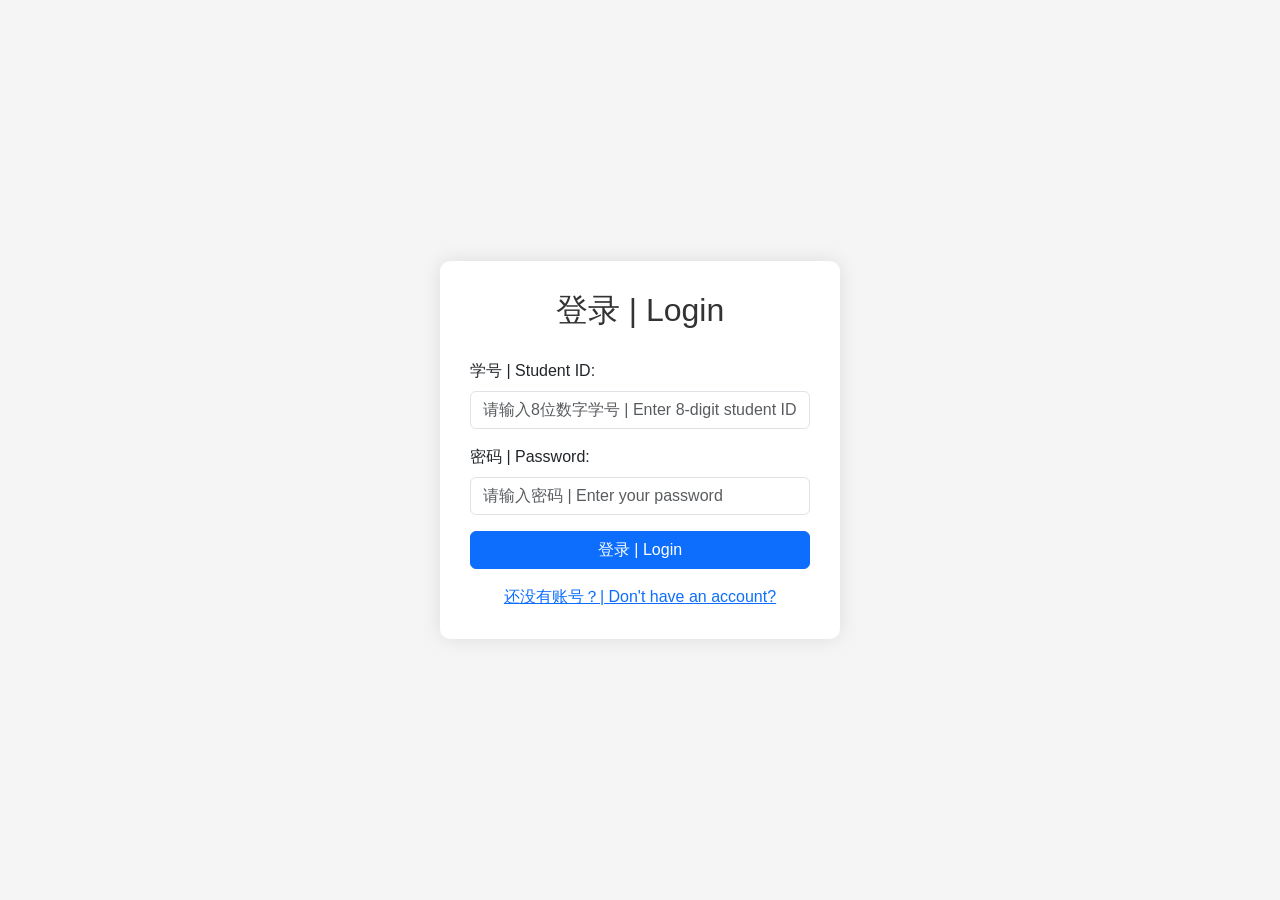
<file: index.html>
<!DOCTYPE html>
<html lang="en">
<head>
    <meta charset="UTF-8">
    <meta name="viewport" content="width=device-width, initial-scale=1.0">
    <title>JCU校园助手 | JCU Campus Assistant</title>
    <link href="https://cdn.jsdelivr.net/npm/bootstrap@5.1.3/dist/css/bootstrap.min.css" rel="stylesheet">
    <script src="https://cdn.jsdelivr.net/npm/bootstrap@5.1.3/dist/js/bootstrap.bundle.min.js"></script>

    <style>
        body {
            font-family: 'Microsoft YaHei', sans-serif;
            background-color: #f5f5f5;
            margin: 0;
            padding: 20px;
            height: 100vh;
        }

        .container {
            max-width: 1200px;
            margin: 0 auto;
            height: 100%;
        }

        /* 认证界面样式 */
        .auth-section {
            display: flex;
            justify-content: center;
            align-items: center;
            min-height: 100%;
        }

        .auth-container {
            background: white;
            padding: 30px;
            border-radius: 10px;
            box-shadow: 0 0 20px rgba(0, 0, 0, 0.1);
            width: 100%;
            max-width: 400px;
        }

        .auth-container h2 {
            text-align: center;
            margin-bottom: 30px;
            color: #333;
        }

        /* 聊天界面样式 */
        .chat-container {
            background: white;
            border-radius: 10px;
            box-shadow: 0 0 20px rgba(0, 0, 0, 0.1);
            display: flex;
            flex-direction: column;
            height: 100%;
            overflow: hidden;
        }

        .chat-header {
            background: #007bff;
            color: white;
            padding: 15px 20px;
            display: flex;
            justify-content: space-between;
            align-items: center;
        }

        .chat-header h1 {
            margin: 0;
            font-size: 1.5rem;
        }

        .header-actions {
            display: flex;
            gap: 10px;
            align-items: center;
        }

        .header-actions button {
            transition: all 0.3s ease;
        }

        .header-actions button:hover {
            transform: scale(1.05);
            background-color: rgba(255, 255, 255, 0.2);
        }

        #clearChat {
            background-color: rgba(255, 255, 255, 0.1);
            border-color: rgba(255, 255, 255, 0.3);
        }

        #clearChat:hover {
            background-color: rgba(255, 255, 255, 0.2);
            border-color: rgba(255, 255, 255, 0.5);
        }

        .chat-messages {
            flex: 1;
            overflow-y: auto;
            padding: 20px;
        }

        .message {
            margin-bottom: 15px;
            padding: 10px 15px;
            border-radius: 10px;
            max-width: 80%;
        }

        .message.bot {
            background: #f0f2f5;
            margin-right: auto;
        }

        .message.user {
            background: #007bff;
            color: white;
            margin-left: auto;
        }

        .message.follow-up {
            background: #f8f9fa;
            border: 1px solid #dee2e6;
            padding: 15px;
        }

        .follow-up button {
            color: #007bff;
            padding: 0;
            text-align: left;
        }

        .chat-input {
            padding: 20px;
            background: #f8f9fa;
            border-top: 1px solid #dee2e6;
        }

        .chat-input .input-group {
            max-width: 100%;
        }

        /* 响应式设计 */
        @media (max-width: 768px) {
            body {
                padding: 10px;
            }

            .message {
                max-width: 90%;
            }
        }

        /* 工具类 */
        .d-none {
            display: none !important;
        }

        /* 滚动条样式 */
        .chat-messages::-webkit-scrollbar {
            width: 6px;
        }

        .chat-messages::-webkit-scrollbar-track {
            background: #f1f1f1;
        }

        .chat-messages::-webkit-scrollbar-thumb {
            background: #888;
            border-radius: 3px;
        }

        .chat-messages::-webkit-scrollbar-thumb:hover {
            background: #555;
        }

        .student-id-feedback {
            font-size: 0.875rem;
            margin-top: 0.25rem;
        }
        .text-success {
            color: #198754;
        }
        .text-danger {
            color: #dc3545;
        }
    </style>

    <!-- PWA支持 -->
    <link rel="manifest" href="/static/manifest.json">
    <meta name="theme-color" content="#007bff">
    <meta name="apple-mobile-web-app-capable" content="yes">
    <meta name="apple-mobile-web-app-status-bar-style" content="black">
    <meta name="apple-mobile-web-app-title" content="JCU助手">
    <link rel="apple-touch-icon" href="/static/icons/icon-152x152.png">

    <script>
        // 用户数据存储
        const USERS_KEY = 'jcu_users';
        let users = [];
        let currentUser = null;

        // 从localStorage加载用户数据
        function loadUsers() {
            try {
                const savedUsers = localStorage.getItem(USERS_KEY);
                if (savedUsers) {
                    users = JSON.parse(savedUsers);
                } else {
                    users = [];
                    saveUsers();
                }
            } catch (error) {
                console.error('加载用户数据失败:', error);
                users = [];
                saveUsers();
            }
        }

        // 保存用户数据到localStorage
        function saveUsers() {
            try {
                localStorage.setItem(USERS_KEY, JSON.stringify(users));
            } catch (error) {
                console.error('保存用户数据失败:', error);
                alert('保存用户数据失败，请检查浏览器存储空间');
            }
        }

        // 重置数据库
        function resetDatabase() {
            if (confirm('确定要重置所有用户数据吗？此操作不可恢复！\nAre you sure to reset all user data? This action cannot be undone!')) {
                // 清除本地存储
                localStorage.removeItem(USERS_KEY);
                // 重置用户数组
                users = [];
                // 保存空数组到本地存储
                saveUsers();
                // 显示成功消息
                alert('数据已重置！请重新注册账号。\nData has been reset! Please register a new account.');
                // 返回登录页面
                handleLogout();
            }
        }

        // 页面加载时读取用户数据
        window.addEventListener('load', () => {
            loadUsers();
            // 初始化所有tooltips
            var tooltipTriggerList = [].slice.call(document.querySelectorAll('[data-bs-toggle="tooltip"]'));
            var tooltipList = tooltipTriggerList.map(function (tooltipTriggerEl) {
                return new bootstrap.Tooltip(tooltipTriggerEl);
            });
        });

        let currentLanguage = 'zh';

        // 显示登录界面
        function showLoginSection() {
            document.getElementById('registerSection').classList.add('d-none');
            document.getElementById('loginSection').classList.remove('d-none');
            document.getElementById('chatSection').classList.add('d-none');
        }

        // 显示注册界面
        function showRegisterSection() {
            document.getElementById('loginSection').classList.add('d-none');
            document.getElementById('registerSection').classList.remove('d-none');
            document.getElementById('chatSection').classList.add('d-none');
        }

        // 显示聊天界面
        function showChatSection() {
            document.getElementById('loginSection').classList.add('d-none');
            document.getElementById('registerSection').classList.add('d-none');
            document.getElementById('chatSection').classList.remove('d-none');
            showWelcomeMessage();
        }

        // 显示错误消息
        function showError(zhMessage, enMessage) {
            alert(`${zhMessage}\n${enMessage}`);
        }

        // 获取所有用户
        function getUsers() {
            return users;
        }

        // 检查学号状态并显示提示
        function checkStudentIdStatus(inputElement) {
            const studentId = inputElement.value;
            const feedbackDiv = inputElement.nextElementSibling;

            // 如果还没有输入完8位数字，不显示任何提示
            if (studentId.length !== 8) {
                if (feedbackDiv && feedbackDiv.classList.contains('student-id-feedback')) {
                    feedbackDiv.remove();
                }
                return;
            }

            // 创建或更新反馈信息div
            let feedback;
            if (feedbackDiv && feedbackDiv.classList.contains('student-id-feedback')) {
                feedback = feedbackDiv;
            } else {
                feedback = document.createElement('div');
                feedback.className = 'student-id-feedback';
                inputElement.parentNode.insertBefore(feedback, inputElement.nextSibling);
            }

            // 检查学号格式
            if (!/^\d{8}$/.test(studentId)) {
                feedback.className = 'student-id-feedback text-danger';
                feedback.textContent = '学号必须是8位数字 | Student ID must be 8 digits';
                return;
            }

            // 检查学号是否已注册
            const isRegistered = users.some(user => user.studentId === studentId);

            // 根据不同场景显示不同提示
            if (inputElement.id === 'registerStudentId') {
                // 注册页面
                if (isRegistered) {
                    feedback.className = 'student-id-feedback text-danger';
                    feedback.textContent = '✗ 该学号已被注册，请直接登录 | This student ID is already registered, please login';
                } else {
                    feedback.className = 'student-id-feedback text-success';
                    feedback.textContent = '✓ 该学号可以注册 | This student ID is available for registration';
                }
            } else {
                // 登录页面
                if (!isRegistered) {
                    feedback.className = 'student-id-feedback text-danger';
                    feedback.textContent = '✗ 该学号未注册，请先注册账号 | This student ID is not registered, please register first';
                } else {
                    feedback.className = 'student-id-feedback text-success';
                    feedback.textContent = '✓ 该学号已注册，请输入密码 | Student ID found, please enter your password';
                }
            }
        }

        // 检查邮箱状态并显示提示
        function checkEmailStatus(inputElement) {
            const email = inputElement.value;
            const feedbackDiv = inputElement.nextElementSibling;

            // 创建或更新反馈信息div
            let feedback;
            if (feedbackDiv && feedbackDiv.classList.contains('student-id-feedback')) {
                feedback = feedbackDiv;
            } else {
                feedback = document.createElement('div');
                feedback.className = 'student-id-feedback';
                inputElement.parentNode.insertBefore(feedback, inputElement.nextSibling);
            }

            // 检查邮箱格式
            if (!email.endsWith('@my.jcu.edu.au')) {
                feedback.className = 'student-id-feedback text-danger';
                feedback.textContent = '✗ 请使用JCU邮箱（@my.jcu.edu.au） | Please use JCU email (@my.jcu.edu.au)';
                return;
            }

            // 检查邮箱是否已被使用
            const isEmailUsed = users.some(user => user.email === email);
            if (isEmailUsed) {
                feedback.className = 'student-id-feedback text-danger';
                feedback.textContent = '✗ 该邮箱已被使用 | This email is already in use';
            } else {
                feedback.className = 'student-id-feedback text-success';
                feedback.textContent = '✓ 该邮箱可以使用 | This email is available';
            }
        }

        // 处理登录
        function handleLogin() {
            const studentId = document.getElementById('loginStudentId').value;
            const password = document.getElementById('loginPassword').value;

            const user = users.find(u => u.studentId === studentId && u.password === password);

            if (user) {
                currentUser = user;
                // 清空聊天记录并显示新的欢迎消息
                const chatMessages = document.getElementById('chatMessages');
                chatMessages.innerHTML = '';
                showChatSection();
                return false; // 防止表单默认提交
            } else {
                showError('学号或密码错误', 'Invalid student ID or password');
                return false; // 防止表单默认提交
            }
        }

        // 处理注册
        function handleRegister() {
            const studentId = document.getElementById('registerStudentId').value;
            const email = document.getElementById('registerEmail').value;
            const password = document.getElementById('registerPassword').value;
            const confirmPassword = document.getElementById('registerConfirmPassword').value;

            // 验证密码
            if (password !== confirmPassword) {
                showError('两次输入的密码不一致', 'Passwords do not match');
                return;
            }

            // 验证学号是否已注册
            if (users.some(user => user.studentId === studentId)) {
                showError('该学号已注册', 'This student ID is already registered');
                return;
            }

            // 验证邮箱是否已使用
            if (users.some(user => user.email === email)) {
                showError('该邮箱已被使用', 'This email is already in use');
                return;
            }

            // 创建新用户
            const newUser = {
                studentId,
                email,
                password
            };

            users.push(newUser);
            saveUsers(); // 保存到localStorage
            currentUser = newUser;
            showChatSection();
        }

        // 处理登出
        function handleLogout() {
            currentUser = null;
            showLoginSection();
        }

        // 增强的AI配置
        const aiConfig = {
            context: {
                conversationHistory: [],
                userPreferences: {
                    program: '',  // 用户专业
                    level: '',    // 本科/研究生
                    interests: [] // 兴趣爱好
                },
                currentTime: new Date(),
                maxHistory: 10
            },

            // 智能分析系统
            analyzer: {
                // 获取当前时间相关信息
                getTimeContext() {
                    const hour = new Date().getHours();
                    const isWeekend = [0, 6].includes(new Date().getDay());
                    return {
                        timeOfDay: hour < 12 ? 'morning' : (hour < 18 ? 'afternoon' : 'evening'),
                        isWeekend: isWeekend,
                        isBusinessHours: hour >= 8 && hour < 18 && !isWeekend
                    };
                },

                // 分析用户情绪
                analyzeMood(message) {
                    const positiveWords = /(开心|高兴|好|happy|great|good|excellent)/i;
                    const negativeWords = /(难过|伤心|压力|烦恼|sad|stress|worried|anxiety)/i;
                    const urgentWords = /(急|紧急|马上|立即|urgent|asap|immediately)/i;

                    return {
                        isPositive: positiveWords.test(message),
                        isNegative: negativeWords.test(message),
                        isUrgent: urgentWords.test(message)
                    };
                },

                // 提取关键信息
                extractKeyInfo(message) {
                    const timePatterns = /(今天|明天|下周|周末|today|tomorrow|next week|weekend)/i;
                    const locationPatterns = /(在哪|怎么去|位置|where|location|how to get)/i;
                    const servicePatterns = /(如何|怎么|帮助|how|help|service)/i;

                    return {
                        hasTimeQuery: timePatterns.test(message),
                        hasLocationQuery: locationPatterns.test(message),
                        hasServiceQuery: servicePatterns.test(message)
                    };
                }
            },

            // 智能回复生成
            responseGenerator: {
                // 生成情境建议
                generateContextualSuggestions(category) {
                    const time = aiConfig.analyzer.getTimeContext();
                    const suggestions = {
                        'library': {
                            morning: '早上图书馆人较少，是学习的好时机 | Library is less crowded in the morning, perfect for studying',
                            afternoon: '下午图书馆会较拥挤，建议提前预订座位 | Library gets crowded in the afternoon, booking recommended',
                            evening: '晚上24小时自习室开放 | 24-hour study room is available at night'
                        },
                        'transportation': {
                            morning: '早高峰建议提前出发 | Please allow extra time during morning peak',
                            afternoon: '午后交通顺畅 | Traffic is smooth in the afternoon',
                            evening: '晚高峰期间建议使用穿梭巴士 | Shuttle bus recommended during evening peak'
                        },
                        'services': {
                            morning: '早上服务中心人流较少 | Service center is less crowded in the morning',
                            afternoon: '下午是办理业务高峰期 | Peak hours for services in the afternoon',
                            evening: '建议使用在线服务 | Online services recommended'
                        }
                    };
                    return suggestions[category]?.[time.timeOfDay] || '';
                },

                // 生成相关推荐
                generateRelatedTopics(category) {
                    const relatedTopics = {
                        'library': ['自习室预订', '打印服务', '电子资源访问',
                                  'Study room booking', 'Printing service', 'E-resources access'],
                        'transportation': ['校车时刻表', '停车信息', '实时交通状况',
                                         'Shuttle schedule', 'Parking info', 'Real-time traffic'],
                        'services': ['学生证办理', '成绩单申请', '住宿咨询',
                                   'Student ID', 'Transcript', 'Accommodation']
                    };
                    return relatedTopics[category] || [];
                }
            }
        };

        // 增强的消息处理系统
        function processMessage(message) {
            // 保存对话历史
            aiConfig.context.conversationHistory.push({
                role: 'user',
                content: message,
                timestamp: new Date().getTime()
            });

            // 限制历史记录长度
            if (aiConfig.context.conversationHistory.length > aiConfig.context.maxHistory) {
                aiConfig.context.conversationHistory.shift();
            }

            // 分析用户输入
            const mood = aiConfig.analyzer.analyzeMood(message);
            const keyInfo = aiConfig.analyzer.extractKeyInfo(message);
            const timeContext = aiConfig.analyzer.getTimeContext();

            // 获取基础回答
            let response = analyzeQuestion(message);

            // 如果找到了基础回答，增加情境建议
            if (response && !response.includes('抱歉')) {
                const category = determineCategory(message);
                const contextualSuggestion = aiConfig.responseGenerator.generateContextualSuggestions(category);
                const relatedTopics = aiConfig.responseGenerator.generateRelatedTopics(category);

                // 组合完整回答
                if (contextualSuggestion) {
                    response += '\n\n💡 温馨提示 | Friendly Reminder:\n' + contextualSuggestion;
                }

                if (relatedTopics.length > 0) {
                    response += '\n\n📌 您可能还想了解 | You might also want to know:\n' +
                              relatedTopics.map(topic => '• ' + topic).join('\n');
                }

                // 如果检测到负面情绪，添加支持性话语
                if (mood.isNegative) {
                    response += '\n\n🤗 需要更多帮助吗？我随时在这里！| Need more help? I\'m always here!';
                }

                // 如果是紧急查询，添加紧急联系方式
                if (mood.isUrgent) {
                    response += '\n\n⚡ 紧急联系 | Emergency Contact:\n' +
                              '电话 | Phone: +65 6709 3888\n' +
                              '24小时服务热线 | 24/7 Hotline: +65 6709 3999';
                }
            }

            return response;
        }

        // 确定查询类别
        function determineCategory(message) {
            const categories = {
                library: /(图书馆|library|book|study)/i,
                transportation: /(交通|bus|shuttle|parking)/i,
                services: /(服务|咨询|service|help|support)/i
            };

            for (const [category, pattern] of Object.entries(categories)) {
                if (pattern.test(message)) {
                    return category;
                }
            }
            return '';
        }

        // 智能意图分析
        function analyzeIntent(message) {
            const normalizedMsg = message.toLowerCase();

            // 首先检查是否是问候语
            const greetingPatterns = {
                zh: /(你好|早上好|下午好|晚上好|嗨|哈喽|您好)/,
                en: /(hi|hello|hey|good morning|good afternoon|good evening)/
            };

            if (greetingPatterns[currentLanguage].test(normalizedMsg)) {
                const greetings = {
                    zh: [
                        '你好！很高兴见到你！请问有什么我可以帮你的吗？',
                        '你好啊！今天有什么问题想问我吗？',
                        '嗨！欢迎来到JCU校园助手，我可以帮你了解：\n- 学术日历信息\n- 交通出行信息\n- 校园设施信息\n- 学生服务信息\n- 近期活动信息'
                    ],
                    en: [
                        'Hello! Nice to meet you! How can I help you today?',
                        'Hi there! What questions do you have for me?',
                        'Hey! Welcome to JCU Campus Assistant, I can help you with:\n- Academic Calendar\n- Transportation\n- Campus Facilities\n- Student Services\n- Current Events'
                    ]
                };
                return greetings[currentLanguage][Math.floor(Math.random() * greetings[currentLanguage].length)];
            }

            // 如果不是通用对话，进行专业问答
            return analyzeQuestion(message);
        }

        // 处理通用对话
        function handleGeneralDialog(intent) {
            const responses = {
                greeting: {
                    zh: ['你好！很高兴见到你！', '嗨！有什么我可以帮你的吗？', '你好啊！今天过得怎么样？'],
                    en: ['Hello! Nice to meet you!', 'Hi! How can I help you?', 'Hey there! How\'s your day?']
                },
                thanks: {
                    zh: ['不客气！', '很高兴能帮到你！', '随时都可以问我问题哦！'],
                    en: ['You\'re welcome!', 'Glad I could help!', 'Feel free to ask me anything!']
                },
                goodbye: {
                    zh: ['再见！祝你有愉快的一天！', '下次见！', '随时都可以回来找我聊天哦！'],
                    en: ['Goodbye! Have a great day!', 'See you next time!', 'Feel free to come back anytime!']
                },
                help: {
                    zh: ['我可以帮你：\n1. 解答JCU相关问题\n2. 提供学习建议\n3. 闲聊解压\n请告诉我你需要什么帮助！'],
                    en: ['I can help you with:\n1. JCU related questions\n2. Study advice\n3. Casual chat\nJust let me know what you need!']
                },
                mood: {
                    zh: ['希望你心情愉快！我随时在这里陪你聊天。', '分享快乐会加倍，分担烦恼会减半！'],
                    en: ['Hope you\'re feeling great! I\'m always here to chat.', 'Sharing joy doubles it, sharing worries halves them!']
                }
            };

            const responseList = responses[intent][currentLanguage];
            return responseList[Math.floor(Math.random() * responseList.length)];
        }

        // 添加消息到聊天界面
        function addMessage(message, type = 'bot') {
            const chatMessages = document.getElementById('chatMessages');
            const messageDiv = document.createElement('div');
            messageDiv.className = `message ${type}`;

            if (typeof message === 'object') {
                if (message.main_response) {
                    const mainResponseDiv = document.createElement('div');
                    mainResponseDiv.textContent = message.main_response;
                    messageDiv.appendChild(mainResponseDiv);
                }

                if (message.follow_up_questions && message.follow_up_questions.length > 0) {
                    const followUpDiv = document.createElement('div');
                    followUpDiv.className = 'follow-up';
                    followUpDiv.innerHTML = message.follow_up_questions.map(q =>
                        `<button class="btn btn-link" onclick="handleFollowUp('${encodeURIComponent(q)}')">${escapeHtml(q)}</button>`
                    ).join('<br>');
                    messageDiv.appendChild(followUpDiv);
                }
            } else {
                messageDiv.textContent = message;
            }

            chatMessages.appendChild(messageDiv);
            messageDiv.scrollIntoView({ behavior: 'smooth' });
        }

        // HTML转义函数
        function escapeHtml(unsafe) {
            return unsafe
                .replace(/&/g, "&amp;")
                .replace(/</g, "&lt;")
                .replace(/>/g, "&gt;")
                .replace(/"/g, "&quot;")
                .replace(/'/g, "&#039;");
        }

        // 升级后的发送消息函数
        async function sendMessage(event) {
            event.preventDefault();
            const messageInput = document.getElementById('messageInput');
            const message = messageInput.value.trim();

            if (!message) return;

            // 显示用户消息
            addMessage(message, 'user');
            messageInput.value = '';

            // 处理消息并获取回复
            const response = processMessage(message);

            // 添加AI回复
            setTimeout(() => {
                if (response.includes('抱歉，我不太理解') || response.includes('Sorry, I don\'t quite understand')) {
                    addMessage({
                        main_response: response,
                        follow_up_questions: currentLanguage === 'zh' ? [
                            '学术日历信息',
                            '交通出行信息',
                            '校园设施信息',
                            '学生服务信息',
                            '近期活动信息'
                        ] : [
                            'Academic Calendar',
                            'Transportation',
                            'Campus Facilities',
                            'Student Services',
                            'Current Events'
                        ]
                    });
                } else {
                    addMessage(response, 'bot');
                }
            }, 500);
        }

        // 切换语言
        function toggleLanguage() {
            const langButton = document.getElementById('langButton');
            const messageInput = document.getElementById('messageInput');

            if (currentLanguage === 'zh') {
                currentLanguage = 'en';
                langButton.textContent = '中文';
                messageInput.placeholder = 'Enter your question...';
                // 清空聊天记录并显示英文欢迎语
                const chatMessages = document.getElementById('chatMessages');
                chatMessages.innerHTML = '';
                addMessage(
                    'Hi! I\'m your JCU Campus AI Assistant. I can:\n' +
                    '• Answer any questions about JCU\n' +
                    '• Provide study and life advice\n' +
                    '• Help with technical issues\n' +
                    '• Engage in casual conversation\n\n' +
                    'You can ask me about:\n' +
                    '• Academic Calendar\n' +
                    '• Transportation\n' +
                    '• Campus Facilities\n' +
                    '• Student Services\n' +
                    '• Current Events\n\n' +
                    'Feel free to ask me anything!',
                    'bot'
                );
            } else {
                currentLanguage = 'zh';
                langButton.textContent = 'English';
                messageInput.placeholder = '请输入您的问题...';
                // 清空聊天记录并显示中文欢迎语
                const chatMessages = document.getElementById('chatMessages');
                chatMessages.innerHTML = '';
                addMessage(
                    '你好！我是你的JCU校园AI助手。我可以：\n' +
                    '• 回答任何关于JCU的问题\n' +
                    '• 提供学习和生活建议\n' +
                    '• 帮助解决技术问题\n' +
                    '• 进行轻松的日常对话\n\n' +
                    '你可以问我：\n' +
                    '• 学术日历信息\n' +
                    '• 交通出行信息\n' +
                    '• 校园设施信息\n' +
                    '• 学生服务信息\n' +
                    '• 近期活动信息\n\n' +
                    '请随意问我任何问题！',
                    'bot'
                );
            }
        }

        // 优化的显示欢迎消息函数
        function showWelcomeMessage() {
            const welcomeMessage = currentLanguage === 'zh' ?
                '你好！我是你的JCU校园AI助手。我可以：\n' +
                '• 回答任何关于JCU的问题\n' +
                '• 提供学习和生活建议\n' +
                '• 帮助解决技术问题\n' +
                '• 进行轻松的日常对话\n\n' +
                '你可以问我：\n' +
                '• 学术日历信息\n' +
                '• 交通出行信息\n' +
                '• 校园设施信息\n' +
                '• 学生服务信息\n' +
                '• 近期活动信息\n\n' +
                '请随意问我任何问题！' :
                'Hi! I\'m your JCU Campus AI Assistant. I can:\n' +
                '• Answer any questions about JCU\n' +
                '• Provide study and life advice\n' +
                '• Help with technical issues\n' +
                '• Engage in casual conversation\n\n' +
                'You can ask me about:\n' +
                '• Academic Calendar\n' +
                '• Transportation\n' +
                '• Campus Facilities\n' +
                '• Student Services\n' +
                '• Current Events\n\n' +
                'Feel free to ask me anything!';

            addMessage(welcomeMessage, 'bot');
        }

        // 清空聊天记录
        function clearChat() {
            const chatMessages = document.getElementById('chatMessages');
            chatMessages.innerHTML = '';
            showWelcomeMessage();
        }

        // 处理后续问题
        function handleFollowUp(encodedQuestion) {
            const question = decodeURIComponent(encodedQuestion);

            // 直接处理预设类别
            const categoryResponses = {
                '学术日历信息': qaData.academic_calendar.academic_year.zh,
                'Academic Calendar': qaData.academic_calendar.academic_year.en,
                '交通出行信息': qaData.transportation.to_campus.zh,
                'Transportation': qaData.transportation.to_campus.en,
                '校园设施信息': qaData.campus_facilities.library.zh,
                'Campus Facilities': qaData.campus_facilities.library.en,
                '学生服务信息': qaData.student_services.student_central.zh,
                'Student Services': qaData.student_services.student_central.en,
                '近期活动信息': qaData.current_events.events.zh,
                'Current Events': qaData.current_events.events.en
            };

            // 检查是否是预设类别
            if (categoryResponses[question]) {
                addMessage(question, 'user');
                setTimeout(() => {
                    addMessage(categoryResponses[question], 'bot');
                }, 500);
                return;
            }

            // 如果不是预设类别，按普通问题处理
            document.getElementById('messageInput').value = question;
            document.getElementById('chatForm').dispatchEvent(new Event('submit'));
        }

        const qaData = {
            'academic_calendar': {
                'academic_year': {
                    'zh': '2024学年信息：\n- SP51学期：2月26日 - 6月21日\n- SP52学期：7月22日 - 11月15日\n\n重要日期：\n- O-Week新生周：2月19日-23日\n- 期中考试：4月22日-26日\n- 学习周：6月3日-7日\n- 期末考试：6月10日-21日\n- 假期：6月24日-7月19日',
                    'en': '2024 Academic Year:\n- SP51 Term: Feb 26 - Jun 21\n- SP52 Term: Jul 22 - Nov 15\n\nKey Dates:\n- O-Week: Feb 19-23\n- Mid-term Exams: Apr 22-26\n- Study Week: Jun 3-7\n- Final Exams: Jun 10-21\n- Break: Jun 24-Jul 19'
                },
                'important_dates': {
                    'zh': '重要日期提醒：\n- 课程添加截止：学期第一周周五\n- 课程退选截止：学期第二周周五\n- Census Date（普查日）：3月22日\n- 退课不计"F"截止：5月17日\n- 成绩公布：7月5日',
                    'en': 'Important Deadlines:\n- Add Courses: Friday of Week 1\n- Drop Courses: Friday of Week 2\n- Census Date: Mar 22\n- Withdraw without Fail: May 17\n- Results Release: Jul 5'
                }
            },
            'transportation': {
                'to_campus': {
                    'zh': '如何到达校园：\n1. 地铁：\n   - 搭乘东西线(EW)到樟宜机场站\n   - 转乘免费校园穿梭巴士\n\n2. 公交：\n   - 9号线: 从樟宜机场/巴西立\n   - 19号线: 从淡滨尼\n   - 89号线: 从樟宜商业园\n\n3. 驾车：\n   - 地址：149 Sims Drive, Singapore 387380\n   - 校内设有收费停车场',
                    'en': 'Getting to Campus:\n1. MRT:\n   - Take East-West Line (EW) to Changi Airport\n   - Transfer to free campus shuttle\n\n2. Bus:\n   - Bus 9: From Changi Airport/Pasir Ris\n   - Bus 19: From Tampines\n   - Bus 89: From Changi Business Park\n\n3. Driving:\n   - Address: 149 Sims Drive, Singapore 387380\n   - Paid parking available on campus'
                },
                'shuttle_bus': {
                    'zh': '校园穿梭巴士时刻表：\n- 工作日：早上7:30至晚上10:30（每15分钟一班）\n- 周末：早上9:00至晚上6:00（每30分钟一班）\n\n路线：\n- 樟宜机场第2航站楼 → JCU\n- 巴西立地铁站 → JCU',
                    'en': 'Campus Shuttle Schedule:\n- Weekdays: 7:30 AM to 10:30 PM (every 15 mins)\n- Weekends: 9:00 AM to 6:00 PM (every 30 mins)\n\nRoutes:\n- Changi Airport T2 → JCU\n- Pasir Ris MRT → JCU'
                }
            },
            'campus_facilities': {
                'library': {
                    'zh': '图书馆信息：\n位置：Block C Level 2\n\n开放时间：\n- 学期中：周一至周五 8:00-22:00\n  周末 9:00-18:00\n- 假期：周一至周五 9:00-18:00\n  周末关闭\n\n设施：\n- 24小时自习室\n- 讨论室（可在线预订）\n- 打印和扫描服务\n- 电子资源访问',
                    'en': 'Library Information:\nLocation: Block C Level 2\n\nOpening Hours:\n- Term Time: Mon-Fri 8:00-22:00\n  Weekends 9:00-18:00\n- Holidays: Mon-Fri 9:00-18:00\n  Closed on weekends\n\nFacilities:\n- 24/7 Study Room\n- Discussion Rooms (online booking)\n- Printing & Scanning\n- E-resources Access'
                }
            },
            'student_services': {
                'student_central': {
                    'zh': '学生服务中心提供以下服务：\n\n1. 学习支持\n• 一对一辅导\n• 学习技巧工作坊\n• 语言提升课程\n• 图书馆资源使用指导\n\n2. 个人发展\n• 职业规划咨询\n• 简历撰写指导\n• 实习机会推荐\n• 留学就业建议\n\n3. 校园生活\n• 住宿安排协助\n• 社团活动支持\n• 文化适应辅导\n• 心理健康咨询\n\n4. 行政服务\n• 学生证办理\n• 在读证明开具\n• 成绩单申请\n• 学费缴纳咨询\n\n服务时间：\n周一至周五 8:30-17:30\n地点：主教学楼A座一层\n联系方式：+65 6709 3888',
                    'en': 'Student Services Center provides:\n\n1. Academic Support\n• One-on-one tutoring\n• Study skills workshops\n• Language enhancement\n• Library resource guidance\n\n2. Personal Development\n• Career counseling\n• Resume writing help\n• Internship opportunities\n• Study abroad advice\n\n3. Campus Life\n• Accommodation assistance\n• Club activities support\n• Cultural adaptation\n• Mental health counseling\n\n4. Administrative Services\n• Student ID processing\n• Enrollment verification\n• Transcript requests\n• Tuition payment support\n\nService Hours:\nMon-Fri 8:30-17:30\nLocation: Block A, Level 1\nContact: +65 6709 3888'
                }
            },
            'current_events': {
                'events': {
                    'zh': '近期活动：\n1. 校园招聘会\n   - 时间：每周三 14:00-17:00\n   - 地点：中央广场\n\n2. 学术讲座系列\n   - 时间：每周四 15:00-16:30\n   - 地点：讲堂1\n\n3. 文化交流活动\n   - 时间：每月最后一个周五\n   - 地点：学生中心',
                    'en': 'Current Events:\n1. Campus Job Fair\n   - Time: Every Wed 14:00-17:00\n   - Venue: Central Plaza\n\n2. Academic Seminar Series\n   - Time: Every Thu 15:00-16:30\n   - Venue: Lecture Theatre 1\n\n3. Cultural Exchange\n   - Time: Last Friday of each month\n   - Venue: Student Hub'
                }
            },
            'courses': {
                'programs': {
                    'zh': '课程和专业信息：\n\n1. 本科课程\n• 商科类\n  - 工商管理学士\n  - 会计学士\n  - 旅游管理学士\n• 信息技术类\n  - 信息技术学士\n  - 网络安全学士\n  - 数据科学学士\n• 教育类\n  - 教育学士\n  - 幼儿教育学士\n\n2. 研究生课程\n• 商科类\n  - 工商管理硕士(MBA)\n  - 国际贸易硕士\n  - 会计与金融硕士\n• 信息技术类\n  - 信息技术硕士\n  - 数据分析硕士\n• 教育类\n  - 教育学硕士\n  - 教育领导力硕士\n\n3. 研究生项目\n• 博士研究生\n• 硕士研究生\n\n每个课程的具体信息（包括入学要求、学制、学费等）请访问JCU官网或咨询招生办公室。\n\n联系方式：\n电话：+65 6709 3888\n邮箱：admissions-singapore@jcu.edu.au\n地点：招生办公室 (Block A, Level 1)',
                    'en': 'Course and Program Information:\n\n1. Undergraduate Programs\n• Business\n  - Bachelor of Business\n  - Bachelor of Accounting\n  - Bachelor of Tourism Management\n• Information Technology\n  - Bachelor of IT\n  - Bachelor of Cybersecurity\n  - Bachelor of Data Science\n• Education\n  - Bachelor of Education\n  - Bachelor of Early Childhood Education\n\n2. Postgraduate Programs\n• Business\n  - Master of Business Administration (MBA)\n  - Master of International Trade\n  - Master of Accounting and Finance\n• Information Technology\n  - Master of Information Technology\n  - Master of Data Analytics\n• Education\n  - Master of Education\n  - Master of Educational Leadership\n\n3. Research Programs\n• PhD Programs\n• Master by Research\n\nFor detailed information about each program (including entry requirements, duration, and fees), please visit the JCU website or contact the Admissions Office.\n\nContact Information:\nPhone: +65 6709 3888\nEmail: admissions-singapore@jcu.edu.au\nLocation: Admissions Office (Block A, Level 1)'
                }
            }
        };

        // 升级的智能问答系统
        function analyzeQuestion(question) {
            // 移除标点符号，转换为小写
            const normalizedQuestion = question.toLowerCase().replace(/[.,?!]/g, '');

            // 首先检查是否是问候语
            const greetingPatterns = {
                zh: /(你好|早上好|下午好|晚上好|嗨|哈喽|您好)/,
                en: /(hi|hello|hey|good morning|good afternoon|good evening)/
            };

            if (greetingPatterns[currentLanguage].test(normalizedQuestion)) {
                const greetings = {
                    zh: [
                        '你好！很高兴见到你！请问有什么我可以帮你的吗？',
                        '你好啊！今天有什么问题想问我吗？',
                        '嗨！欢迎来到JCU校园助手，我可以帮你了解：\n- 学术日历信息\n- 交通出行信息\n- 校园设施信息\n- 学生服务信息\n- 近期活动信息'
                    ],
                    en: [
                        'Hello! Nice to meet you! How can I help you today?',
                        'Hi there! What questions do you have for me?',
                        'Hey! Welcome to JCU Campus Assistant, I can help you with:\n- Academic Calendar\n- Transportation\n- Campus Facilities\n- Student Services\n- Current Events'
                    ]
                };
                return greetings[currentLanguage][Math.floor(Math.random() * greetings[currentLanguage].length)];
            }

            // 智能关键词映射
            const smartKeywords = {
                // 学期相关
                '(什么时候|几号|几点)*(开学|放假|考试|学期)': ['academic_calendar', 'academic_year'],
                '(when|what time|date)*(term|semester|exam|break|study)': ['academic_calendar', 'academic_year'],
                '(重要|截止|最后)*(日期|时间|期限)': ['academic_calendar', 'important_dates'],
                '(important|deadline|due|last)*(date|time|day)': ['academic_calendar', 'important_dates'],

                // 交通相关
                '(怎么|如何)*(去|到|达|找)*学校': ['transportation', 'to_campus'],
                '(how|where|way)*(to|get|reach|find)*campus': ['transportation', 'to_campus'],
                '(校车|巴士|班车|shuttle)*(时间|班次|路线)': ['transportation', 'shuttle_bus'],
                '(shuttle|bus)*(time|schedule|route)': ['transportation', 'shuttle_bus'],

                // 设施相关
                '图书馆*(时间|开放|位置|在哪)': ['campus_facilities', 'library'],
                '(library)*(time|open|location|where|hour)': ['campus_facilities', 'library'],

                // 服务相关
                '(学生服务|学生中心|服务中心|student service)': ['student_services', 'student_central'],
                '(学习|辅导|工作坊|tutoring|workshop)': ['student_services', 'student_central'],
                '(职业|简历|实习|career|resume|intern)': ['student_services', 'student_central'],
                '(住宿|社团|心理|accommodation|club|counseling)': ['student_services', 'student_central'],
                '(证明|学生证|成绩单|id card|transcript)': ['student_services', 'student_central'],

                // 活动相关
                '(最近|近期|现在|目前)*(活动|事件|讲座)': ['current_events', 'events'],
                '(current|recent|upcoming|now)*(event|activity|seminar)': ['current_events', 'events'],

                // 课程相关
                '(课程|专业|学位|本科|研究生|博士)': ['courses', 'programs'],
                '(course|program|degree|bachelor|master|phd)': ['courses', 'programs'],
                '(商科|工商|会计|金融|business|accounting|finance)': ['courses', 'programs'],
                '(信息技术|计算机|it|computer|technology)': ['courses', 'programs'],
                '(教育|幼教|education|teaching)': ['courses', 'programs'],
            };

            // 智能匹配
            for (const [pattern, [category, subcategory]] of Object.entries(smartKeywords)) {
                const regex = new RegExp(pattern);
                if (regex.test(normalizedQuestion)) {
                    const answer = qaData[category][subcategory];
                    return currentLanguage === 'zh' ? answer.zh : answer.en;
                }
            }

            // 如果没有匹配到，返回智能提示
            return currentLanguage === 'zh' ?
                '抱歉，我不太理解您的问题。您可以尝试：\n1. 更具体地描述您的需求\n2. 使用关键词，如"开学时间"、"图书馆位置"等\n3. 选择以下类别：\n- 学术日历\n- 交通信息\n- 校园设施\n- 学生服务\n- 近期活动' :
                'Sorry, I don\'t quite understand. You can try:\n1. Being more specific\n2. Using keywords like "term dates", "library location"\n3. Choose from these categories:\n- Academic Calendar\n- Transportation\n- Campus Facilities\n- Student Services\n- Current Events';
        }

        // 添加实时信息更新功能
        function updateRealTimeInfo() {
            const now = new Date();
            const day = now.getDay(); // 0-6, 0是周日
            const hour = now.getHours();
            const minute = now.getMinutes();

            // 更新图书馆状态
            if (day >= 1 && day <= 5) { // 周一到周五
                if (hour >= 8 && (hour < 22 || (hour === 22 && minute === 0))) {
                    qaData.campus_facilities.library.status = '开放中 | Open';
                } else {
                    qaData.campus_facilities.library.status = '已关闭 | Closed';
                }
            } else { // 周末
                if (hour >= 9 && (hour < 18 || (hour === 18 && minute === 0))) {
                    qaData.campus_facilities.library.status = '开放中 | Open';
                } else {
                    qaData.campus_facilities.library.status = '已关闭 | Closed';
                }
            }

            // 更新穿梭巴士状态
            if (day >= 1 && day <= 5) { // 周一到周五
                if (hour >= 7 && (hour < 22 || (hour === 22 && minute <= 30))) {
                    qaData.transportation.shuttle_bus.status = '运行中 | Operating';
                } else {
                    qaData.transportation.shuttle_bus.status = '已停运 | Not Operating';
                }
            } else { // 周末
                if (hour >= 9 && (hour < 18 || (hour === 18 && minute === 0))) {
                    qaData.transportation.shuttle_bus.status = '运行中 | Operating';
                } else {
                    qaData.transportation.shuttle_bus.status = '已停运 | Not Operating';
                }
            }
        }

        // 每分钟更新一次实时信息
        setInterval(updateRealTimeInfo, 60000);
        // 初始化时也更新一次
        updateRealTimeInfo();
    </script>
</head>
<body>
    <div class="container">
        <!-- 登录界面 -->
        <div id="loginSection" class="auth-section">
            <div class="auth-container">
                <h2>登录 | Login</h2>
                <form id="loginForm" onsubmit="handleLogin(); return false;">
                    <div class="mb-3">
                        <label for="loginStudentId" class="form-label">学号 | Student ID:</label>
                        <input type="text" class="form-control" id="loginStudentId"
                               pattern="[0-9]{8}"
                               data-bs-toggle="tooltip"
                               data-bs-placement="top"
                               title="请输入8位数字学号 | Please enter 8-digit student ID"
                               placeholder="请输入8位数字学号 | Enter 8-digit student ID"
                               oninput="checkStudentIdStatus(this)"
                               required>
                    </div>
                    <div class="mb-3">
                        <label for="loginPassword" class="form-label">密码 | Password:</label>
                        <input type="password" class="form-control" id="loginPassword"
                               data-bs-toggle="tooltip"
                               data-bs-placement="top"
                               title="请输入密码 | Please enter your password"
                               placeholder="请输入密码 | Enter your password"
                               required>
                    </div>
                    <button type="submit" class="btn btn-primary w-100">登录 | Login</button>
                    <div class="mt-3 text-center">
                        <a href="#" onclick="showRegisterSection()">还没有账号？| Don't have an account?</a>
                    </div>
                </form>
            </div>
        </div>

        <!-- 注册界面 -->
        <div id="registerSection" class="auth-section d-none">
            <div class="auth-container">
                <h2>注册 | Register</h2>
                <form id="registerForm" onsubmit="return handleRegister()">
                    <div class="mb-3">
                        <label for="registerStudentId" class="form-label">学号 | Student ID:</label>
                        <input type="text" class="form-control" id="registerStudentId"
                               pattern="[0-9]{8}"
                               data-bs-toggle="tooltip"
                               data-bs-placement="top"
                               title="请输入8位数字学号 | Please enter 8-digit student ID"
                               placeholder="请输入8位数字学号 | Enter 8-digit student ID"
                               oninput="checkStudentIdStatus(this)"
                               required>
                    </div>
                    <div class="mb-3">
                        <label for="registerEmail" class="form-label">邮箱 | Email:</label>
                        <input type="email" class="form-control" id="registerEmail"
                               data-bs-toggle="tooltip"
                               data-bs-placement="top"
                               title="请输入JCU邮箱 (例如: student@my.jcu.edu.au) | Please enter JCU email"
                               placeholder="请输入JCU邮箱 | Enter JCU email"
                               oninput="checkEmailStatus(this)"
                               required pattern=".*@my\.jcu\.edu\.au$">
                    </div>
                    <div class="mb-3">
                        <label for="registerPassword" class="form-label">密码 | Password:</label>
                        <input type="password" class="form-control" id="registerPassword"
                               minlength="8"
                               data-bs-toggle="tooltip"
                               data-bs-placement="top"
                               title="至少8个字符，包含大小写字母和数字 | Min 8 chars, with upper, lower & numbers"
                               placeholder="至少8个字符，包含大小写字母和数字 | Min 8 chars, with upper, lower & numbers"
                               required>
                    </div>
                    <div class="mb-3">
                        <label for="registerConfirmPassword" class="form-label">确认密码 | Confirm Password:</label>
                        <input type="password" class="form-control" id="registerConfirmPassword"
                               data-bs-toggle="tooltip"
                               data-bs-placement="top"
                               title="请再次输入密码 | Please re-enter your password"
                               placeholder="请再次输入密码 | Re-enter your password"
                               required>
                    </div>
                    <button type="submit" class="btn btn-primary w-100">注册 | Register</button>
                    <div class="mt-3 text-center">
                        <a href="#" onclick="showLoginSection()">已有账号？| Already have an account?</a>
                    </div>
                </form>
            </div>
        </div>

        <!-- 聊天界面 -->
        <div id="chatSection" class="chat-container d-none">
            <div class="chat-header">
                <h1>JCU校园助手 | JCU Campus Assistant</h1>
                <div class="header-actions">
                    <button class="btn btn-outline-light btn-sm" id="clearChat" onclick="clearChat()">清空聊天 | Clear Chat</button>
                    <button class="btn btn-outline-light btn-sm" id="langButton" onclick="toggleLanguage()">English</button>
                    <button class="btn btn-outline-light btn-sm" onclick="handleLogout()">退出登录 | Logout</button>
                    <button class="btn btn-danger btn-sm" onclick="resetDatabase()">重置数据 | Reset Data</button>
                </div>
            </div>
            <div class="chat-messages" id="chatMessages">
                <!-- 消息将在这里动态添加 -->
            </div>
            <div class="chat-input">
                <form id="chatForm" onsubmit="return sendMessage(event)">
                    <div class="input-group">
                        <input type="text" class="form-control" id="messageInput"
                               required>
                        <button type="submit" class="btn btn-primary">发送 | Send</button>
                    </div>
                </form>
            </div>
        </div>
    </div>

    <script src="https://cdn.jsdelivr.net/npm/bootstrap@5.1.3/dist/js/bootstrap.bundle.min.js"></script>
</body>
</html>
</file>
